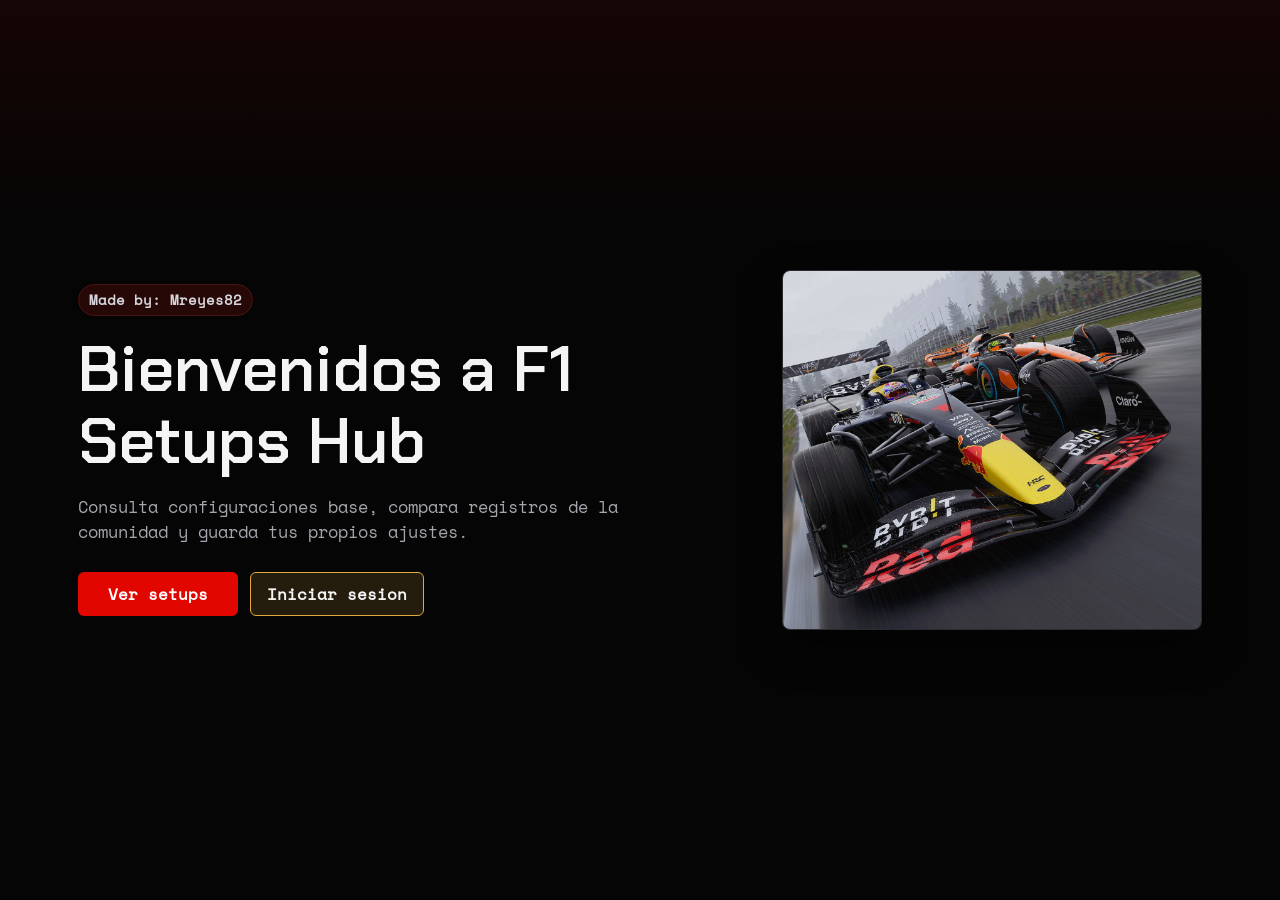
<file: frontend/index.html>
<!DOCTYPE html>
<html lang="es">
<head>
    <meta charset="UTF-8">
    <meta name="viewport" content="width=device-width, initial-scale=1">
    <title>F1 Setups</title>
    <link rel="stylesheet" href="css/global.css">
    <link id="dynamic-page-style" rel="stylesheet" href="">
</head>

<body>

    <div id="app-root"></div>

    <script src="js/api.js"></script>
    <script src="js/modules/catalog.js"></script>
    <script src="js/modules/setup-config.js"></script>
    <script src="js/modules/setup-ranges.js"></script>
    <script src="js/modules/setup-ui.js"></script>
    <script src="js/modules/setup-pages.js"></script>
    <script src="js/app.js"></script>
</body>
</html>
</file>
<file: frontend/css/global.css>
@font-face {
    font-family: "Chakra Petch Custom";
    src: url("../public/ChakraPetch-SemiBold.ttf") format("truetype");
    font-display: swap;
}

@font-face {
    font-family: "Space Mono Custom";
    src: url("../public/SpaceMono-Regular.ttf") format("truetype");
    font-display: swap;
}

:root {
    --color-black: #050505;
    --color-ink: #0b0b0c;
    --color-surface: #111113;
    --color-surface-raised: #18181b;
    --color-border: #2a2a2f;
    --color-border-strong: #3a3a42;
    --color-text: #f4f4f5;
    --color-text-muted: #a5a5ad;
    --color-text-soft: #d5d5db;
    --color-red-primary: #e10600;
    --color-red-secondary: #4a1210;
    --color-red-secondary-soft: #260807;
    --color-red-hover: #b30500;
    --color-success: #3fbf75;
    --color-warning: #e0aa3e;
    --color-danger: #e10600;

    --bg-color: var(--color-black);
    --card-bg: var(--color-surface);
    --text-main: var(--color-text);
    --text-muted: var(--color-text-muted);
    --accent-color: var(--color-red-primary);
    --accent-hover: var(--color-red-hover);

    --font-family-heading: "Chakra Petch Custom", "Segoe UI", Roboto, Arial, sans-serif;
    --font-family-base: "Space Mono Custom", "Segoe UI", Roboto, Arial, sans-serif;
    --radius-sm: 4px;
    --radius-md: 6px;
    --radius-lg: 8px;
    --shadow-panel: 0 18px 40px rgba(0, 0, 0, 0.36);
    --transition-fast: 160ms ease;
    --content-max-width: 1180px;
}

* {
    box-sizing: border-box;
}

html {
    min-height: 100%;
    background-color: var(--bg-color);
    -webkit-text-size-adjust: 100%;
    text-size-adjust: 100%;
}

body {
    min-height: 100vh;
    margin: 0;
    background:
        linear-gradient(180deg, rgba(225, 6, 0, 0.08), transparent 230px),
        var(--bg-color);
    color: var(--text-main);
    font-family: var(--font-family-base);
    line-height: 1.5;
    overflow-x: hidden;
}

button,
input,
select,
textarea {
    font: inherit;
}

button {
    border: 0;
}

a {
    color: var(--accent-color);
    text-decoration: none;
}

a:hover {
    color: var(--accent-hover);
}

h1,
h2,
h3,
p {
    margin-top: 0;
}

h1,
h2,
h3 {
    font-family: var(--font-family-heading);
    letter-spacing: 0;
    line-height: 1.12;
    overflow-wrap: anywhere;
}

h1 {
    font-size: 2.1rem;
}

h2 {
    font-size: 1.45rem;
}

h3 {
    font-size: 1.05rem;
}

p {
    color: var(--text-muted);
    overflow-wrap: anywhere;
}

img,
svg {
    max-width: 100%;
}

#app-root {
    width: 100%;
    min-height: 100vh;
}

.page-shell {
    width: min(100%, var(--content-max-width));
    min-height: 100vh;
    margin: 0 auto;
    padding: 40px 28px;
}

.section-header {
    display: flex;
    align-items: flex-end;
    justify-content: space-between;
    gap: 20px;
    margin-bottom: 24px;
    min-width: 0;
}

.section-header > * {
    min-width: 0;
}

.section-header p {
    margin-bottom: 0;
}

.surface-card,
.panel-card,
.game-card {
    background-color: var(--card-bg);
    border: 1px solid var(--color-border);
    border-radius: var(--radius-lg);
    box-shadow: var(--shadow-panel);
}

.surface-card,
.panel-card {
    padding: 24px;
}

.card-grid {
    display: grid;
    grid-template-columns: repeat(auto-fit, minmax(240px, 1fr));
    gap: 16px;
}

.btn-primary,
.btn-secondary,
.btn-ghost {
    display: inline-flex;
    align-items: center;
    justify-content: center;
    min-height: 44px;
    padding: 10px 16px;
    border-radius: var(--radius-md);
    cursor: pointer;
    font-weight: 700;
    line-height: 1;
    transition:
        background-color var(--transition-fast),
        border-color var(--transition-fast),
        color var(--transition-fast),
        transform var(--transition-fast);
}

.btn-primary {
    background-color: var(--accent-color);
    color: #fff;
}

.btn-primary:hover {
    background-color: var(--accent-hover);
}

.btn-secondary {
    background-color: transparent;
    color: var(--text-main);
    border: 1px solid var(--color-border-strong);
}

.btn-secondary:hover {
    background-color: var(--color-red-secondary-soft);
    border-color: var(--color-red-secondary);
}

.btn-ghost {
    background-color: transparent;
    color: var(--text-muted);
}

.btn-ghost:hover {
    color: var(--text-main);
    background-color: var(--color-surface-raised);
}

.btn-primary:focus-visible,
.btn-secondary:focus-visible,
.btn-ghost:focus-visible,
input:focus-visible,
select:focus-visible,
textarea:focus-visible {
    outline: 2px solid var(--accent-color);
    outline-offset: 2px;
}

.input-group {
    display: flex;
    flex-direction: column;
    gap: 8px;
    margin-bottom: 18px;
}

.input-group label {
    color: var(--text-muted);
    font-size: 0.9rem;
    font-weight: 600;
}

input,
select,
textarea {
    width: 100%;
    min-height: 44px;
    padding: 10px 12px;
    background-color: var(--color-ink);
    color: var(--text-main);
    border: 1px solid var(--color-border);
    border-radius: var(--radius-md);
}

textarea {
    min-height: 110px;
    resize: vertical;
}

.badge,
.chip {
    display: inline-flex;
    align-items: center;
    min-height: 28px;
    max-width: 100%;
    padding: 5px 10px;
    border-radius: 999px;
    background-color: var(--color-red-secondary-soft);
    color: var(--color-text-soft);
    border: 1px solid var(--color-red-secondary);
    font-size: 0.85rem;
    font-weight: 700;
    overflow-wrap: anywhere;
}

.message {
    min-height: 22px;
    margin-top: 14px;
    color: var(--text-muted);
    font-weight: 700;
}

.empty-state {
    padding: 28px;
    border: 1px dashed var(--color-border-strong);
    border-radius: var(--radius-lg);
    color: var(--text-muted);
}

@media (max-width: 760px) {
    h1 {
        font-size: 1.7rem;
    }

    .page-shell {
        padding: 28px 18px;
    }

    .section-header {
        align-items: flex-start;
        flex-direction: column;
        gap: 14px;
    }

    .surface-card,
    .panel-card {
        padding: 18px;
    }

    .card-grid {
        grid-template-columns: 1fr;
    }
}

@media (max-width: 480px) {
    h1 {
        font-size: 1.55rem;
    }

    h2 {
        font-size: 1.25rem;
    }

    h3 {
        font-size: 1rem;
    }

    .page-shell {
        padding: 22px 14px;
    }

    .surface-card,
    .panel-card {
        padding: 16px;
    }

    .btn-primary,
    .btn-secondary,
    .btn-ghost {
        padding-right: 14px;
        padding-left: 14px;
    }

    .empty-state {
        padding: 20px;
    }
}
</file>
